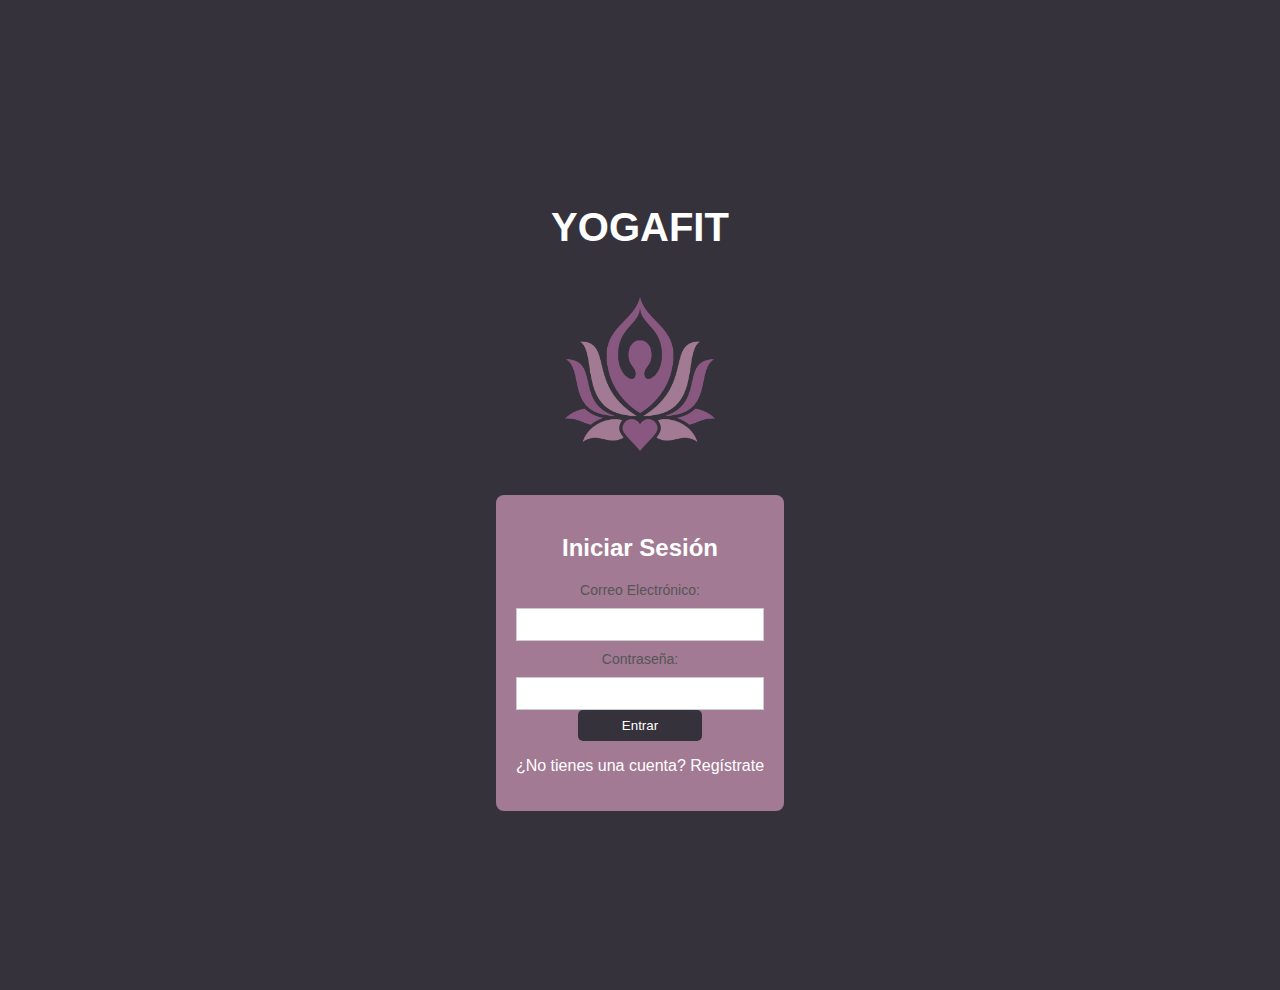
<file: index.html>
<!DOCTYPE html>
<html lang="es">

<head>
  <meta charset="UTF-8">
  <meta name="viewport" content="width=device-width, initial-scale=1.0">
  <link rel="stylesheet" href="style.css">
  <title>YOGAFIT - Inicio de Sesión</title>
</head>

<body>
  <div class="container">
    <h1 class="app-name">YOGAFIT</h1>
    <img src="Imagenes/pngwing.com.png" alt="Logo de YOGAFIT" class="logo">
    <div class="login-box">
      <h2>Iniciar Sesión</h2>
      <form id="login-form">
        <label for="email">Correo Electrónico:</label>
        <input type="email" id="email" name="email" required>

        <label for="password">Contraseña:</label>
        <input type="password" id="password" name="password" required>

      </form>
      
      <button type="submit"><a href="menu.html">Entrar</a></button>
      <p>¿No tienes una cuenta? <a href="registro.html">Regístrate</a></p>

    </div>
  </div>
</body>

</html>
</file>
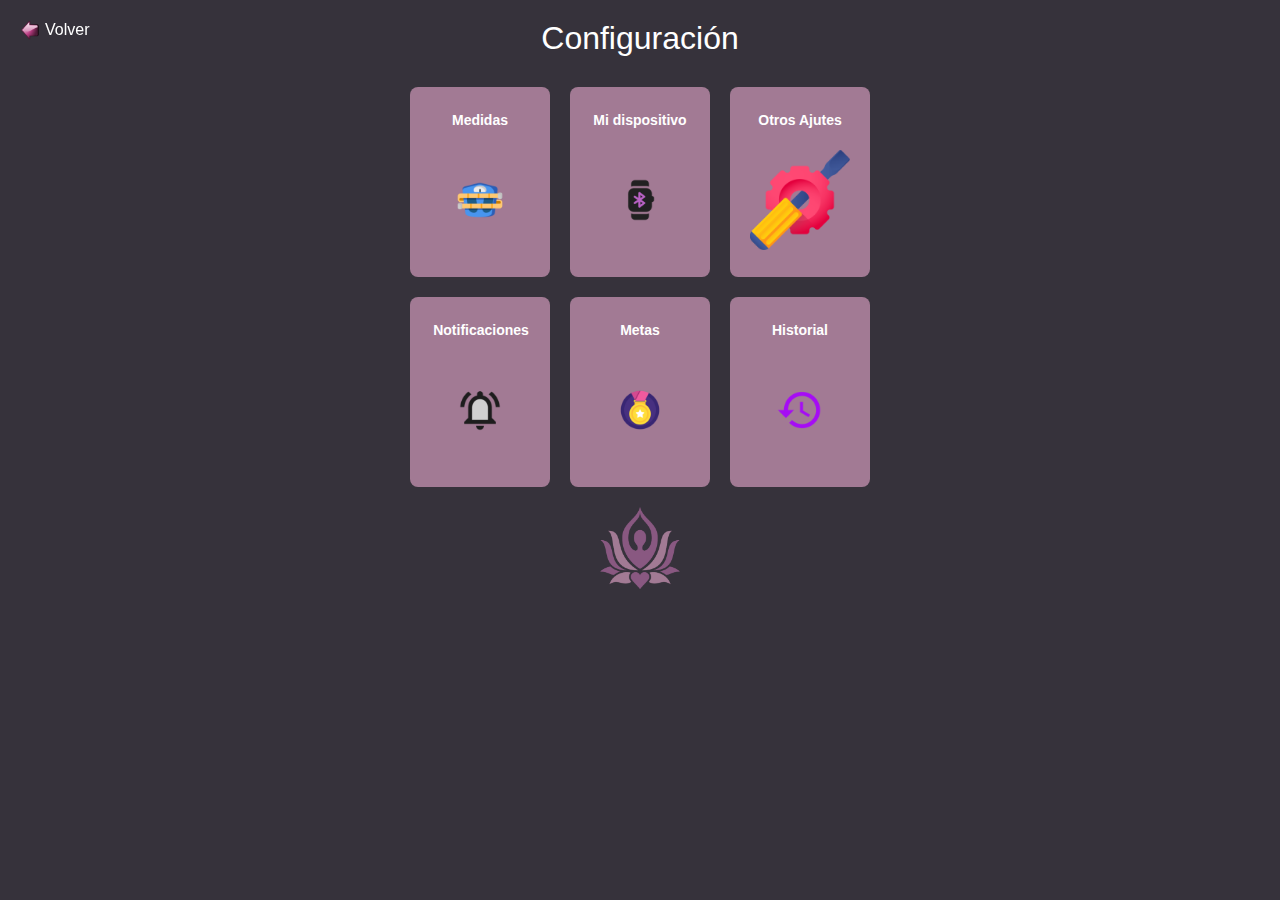
<file: configuracion.html>
<!DOCTYPE html>
<html>
<head>
    <meta charset="UTF-8">
    <meta name="viewport" content="width=device-width, initial-scale=1.0">
    <link rel="stylesheet" href="configuracion.css">
    <title>Configuración</title>
</head>

<body>
  <div class="container">
    <a href="menu.html" class="back-button">
      <img src="Imagenes/volver.png" alt="Volver">
      <span>Volver</span>
    </a>
    <div class="app-name-menu">Configuración</div>

    <div class="menu-buttons">
      <div class="menu-row">
        <div class="menu-button">
          <!-- Contenido del primer botón -->
          <h3>Medidas</h3>
          <img src="Imagenes/medidas.png" alt="Icono Medidas">
        </div>
        <div class="menu-button">
          <!-- Contenido del segundo botón -->
          <h3>Mi dispositivo</h3>
          <img src="Imagenes/dispositivo.png" alt="Icono dispositivo">
        </div>
        <div class="menu-button">
          <!-- Contenido del tercer botón -->
            <h3>Otros Ajutes</h3>
            <img src="Imagenes/configuraciones.png" alt="Icono Otros Ajutes">
        </div>
      </div>

      <div class="menu-row">
        <div class="menu-button">
          <!-- Contenido del cuarto botón -->
          <h3><h3>Notificaciones</h3>
          <img src="Imagenes/notificaciones.png" alt="Icono Notificaciones">
        </div>
        <div class="menu-button">
          <!-- Contenido del quinto botón -->
          <h3>Metas</h3>
          <img src="Imagenes/metas.png" alt="Icono Metas">
        </div>
        <div class="menu-button">
          <!-- Contenido del sexto botón -->
          <h3>Historial</h3>
          <a href="mostrar_datos.html">
          <img src="Imagenes/historial.png" alt="Icono Historial"></a>
        </div>
      </div>
    </div>
  </div>

  <img src="Imagenes/pngwing.com.png" alt="Logo de YOGAFIT" class="app-logo">
</body>
</html>
</file>
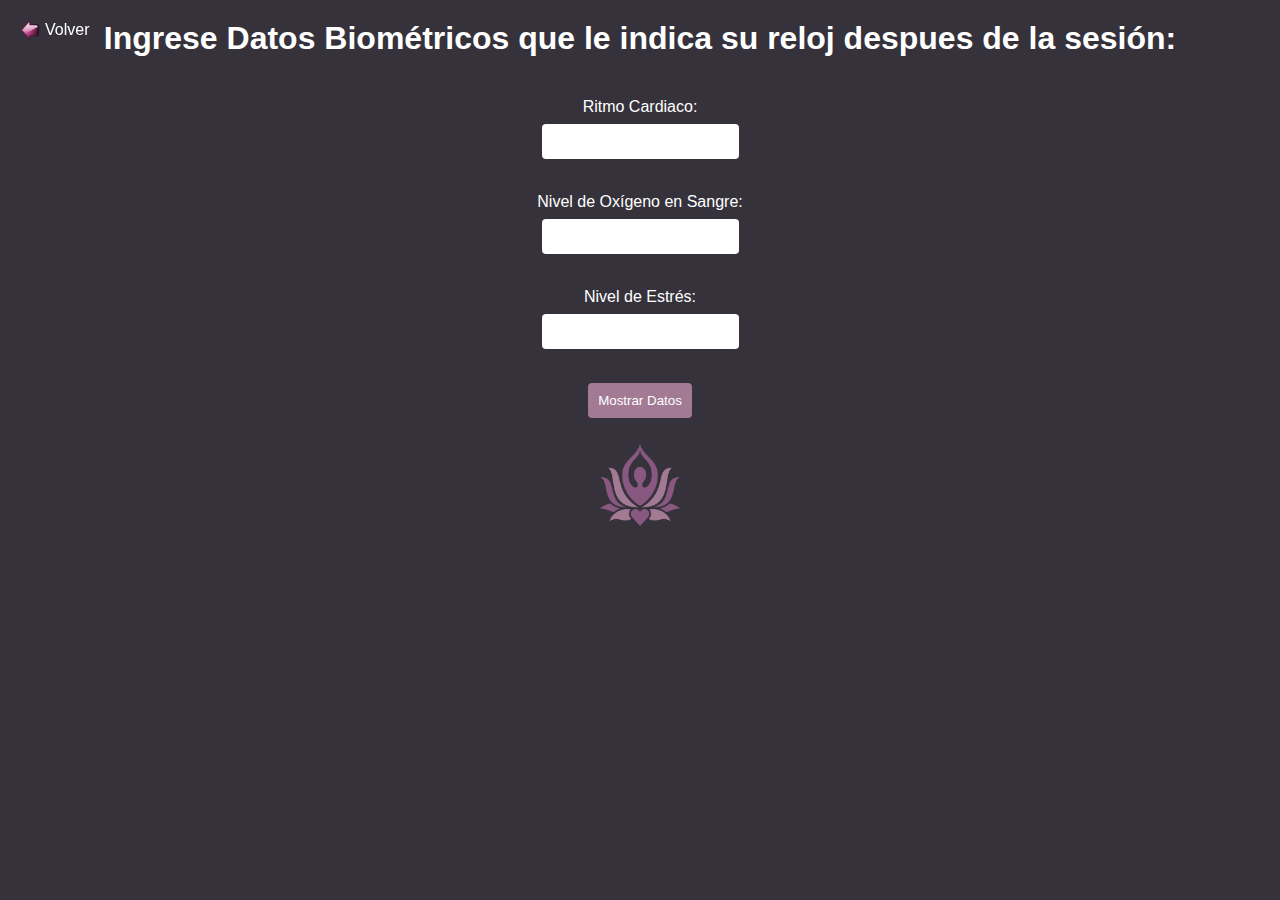
<file: formulario.html>
<!DOCTYPE html>
<html lang="es">
<head>
    <meta charset="UTF-8">
    <meta http-equiv="X-UA-Compatible" content="IE=edge">
    <meta name="viewport" content="width=device-width, initial-scale=1.0">
    <link rel="stylesheet" href="formulario.css">
    <title>Formulario de Datos Biométricos</title>
</head>
<body>
    <a href="menu.html" class="back-button">
        <img src="Imagenes/volver.png" alt="Volver">
        <span>Volver</span></a>

    <h1>Ingrese Datos Biométricos que le indica su reloj despues de la sesión:</h1>

    <form id="miFormulario">
        <label for="ritmo_cardiaco">Ritmo Cardiaco:</label>
        <input type="text" id="ritmo_cardiaco" name="ritmo_cardiaco" required><br>

        <label for="nivel_oxigeno">Nivel de Oxígeno en Sangre:</label>
        <input type="text" id="nivel_oxigeno" name="nivel_oxigeno" required><br>

        <label for="nivel_estres">Nivel de Estrés:</label>
        <input type="text" id="nivel_estres" name="nivel_estres" required><br>

        <input type="button" value="Mostrar Datos" onclick="mostrarDatos()">
    </form>

    <script>
        function mostrarDatos() {
            // Obtener los valores del formulario
            var ritmo_cardiaco = document.getElementById('ritmo_cardiaco').value;
            var nivel_oxigeno = document.getElementById('nivel_oxigeno').value;
            var nivel_estres = document.getElementById('nivel_estres').value;

            // Codificar datos en la URL y redirigir a la página de muestra
            window.location.href = 'mostrar_datos.html?ritmo_cardiaco=' + encodeURIComponent(ritmo_cardiaco) +
                '&nivel_oxigeno=' + encodeURIComponent(nivel_oxigeno) +
                '&nivel_estres=' + encodeURIComponent(nivel_estres);
        }
    </script>

    <img src="Imagenes/pngwing.com.png" alt="Logo de YOGAFIT" class="app-logo">
</body>
</html>
</file>
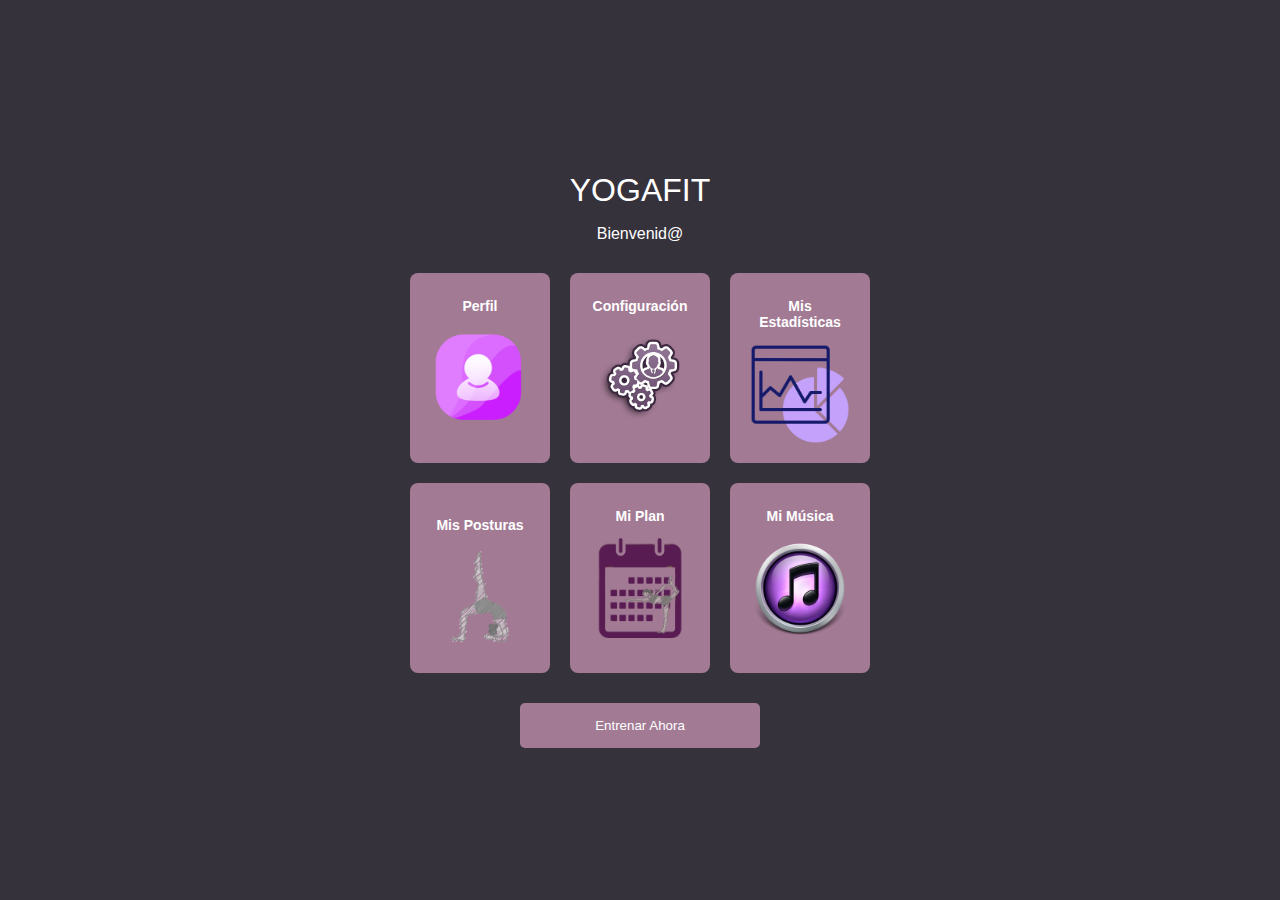
<file: menu.html>
<!DOCTYPE html>
<html>
<head>
    <meta charset="UTF-8">
    <meta name="viewport" content="width=device-width, initial-scale=1.0">
    <link rel="stylesheet" href="menu.css">
    <title>YOGAFIT - Menú</title>
</head>

<body>
  <div class="container">
    <div class="app-name-menu">YOGAFIT</div>
    <p>Bienvenid@</p>

    <div class="menu-buttons">
      <div class="menu-row">
        <div class="menu-button">
          <a href="perfil.html">
          <!-- Contenido del primer botón -->
          <h3>Perfil</h3>
          <img src="Imagenes/perfil.png" alt="Icono Perfil"></a>
        </div>
        <div class="menu-button">
          <a href="configuracion.html">
          <!-- Contenido del segundo botón -->
          <h3>Configuración</h3>
          <img src="Imagenes/configuracion.png" alt="Icono Configuración"></a>
        </div>
        <div class="menu-button">
          <a href="formulario.html">
          <!-- Contenido del tercer botón -->
            <h3>Mis Estadísticas</h3>
            <img src="Imagenes/estadisticas.png" alt="Icono Estadísticas"></a>
        </div>
      </div>

      <div class="menu-row">
        <div class="menu-button">
          <a href="posturas.html">
          <!-- Contenido del cuarto botón -->
          <h3><h3>Mis Posturas</h3>
          <img src="Imagenes/mis posturas.png" alt="Icono Posturas"></a>
        </div>
        <div class="menu-button">
          <a href="plan.html">
          <!-- Contenido del quinto botón -->
          <h3>Mi Plan</h3>
          <img src="Imagenes/mi plan.png" alt="Icono Plan"></a>
        </div>
        <div class="menu-button">
          <a href="musica.html">
          <!-- Contenido del sexto botón -->
          <h3>Mi Música</h3>
          <img src="Imagenes/musica.png" alt="Icono Música"></a>
        </div>
      </div>
    </div>
    <a href="practica.html">
    <button class="entrenar-button">Entrenar Ahora</button></a>
  </div>
</body>
</html>
</file>
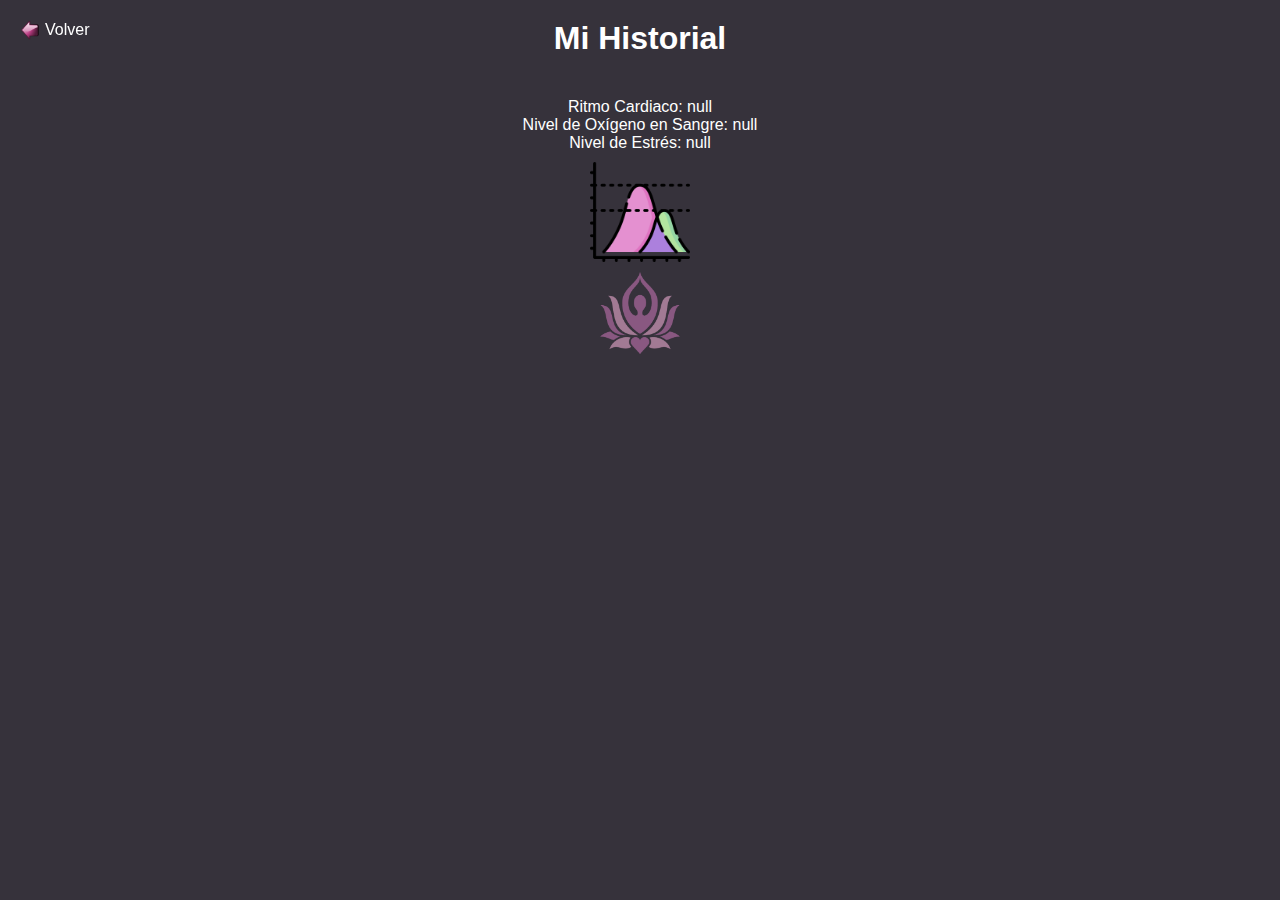
<file: mostrar_datos.html>
<!DOCTYPE html>
<html lang="es">
<head>
    <meta charset="UTF-8">
    <meta http-equiv="X-UA-Compatible" content="IE=edge">
    <meta name="viewport" content="width=device-width, initial-scale=1.0">
    <link rel="stylesheet" href="mostrar_datos.css">
    <title>Datos Mostrados</title>
</head>
<body>
    <h1>Mi Historial</h1>

    <div id="datosMostrados"></div>

    <a href="menu.html" class="back-button">
        <img src="Imagenes/volver.png" alt="Volver">
        <span>Volver</span></a>

    <script>
        // Función para obtener los parámetros de la URL
        function obtenerParametro(nombreParametro) {
            const urlParams = new URLSearchParams(window.location.search);
            return urlParams.get(nombreParametro);
        }

        // Obtener datos de la URL
        var ritmo_cardiaco = obtenerParametro('ritmo_cardiaco');
        var nivel_oxigeno = obtenerParametro('nivel_oxigeno');
        var nivel_estres = obtenerParametro('nivel_estres');

        // Mostrar los datos en el elemento con id 'datosMostrados'
        document.getElementById('datosMostrados').innerHTML =
            "Ritmo Cardiaco: " + ritmo_cardiaco + "<br>Nivel de Oxígeno en Sangre: " + nivel_oxigeno + "<br>Nivel de Estrés: " + nivel_estres;
    </script>
    <img src = "Imagenes/curva.png" alt="estadisticas" class="app-estadistica">
    <img src="Imagenes/pngwing.com.png" alt="Logo de YOGAFIT" class="app-logo">
</body>
</html>
</file>
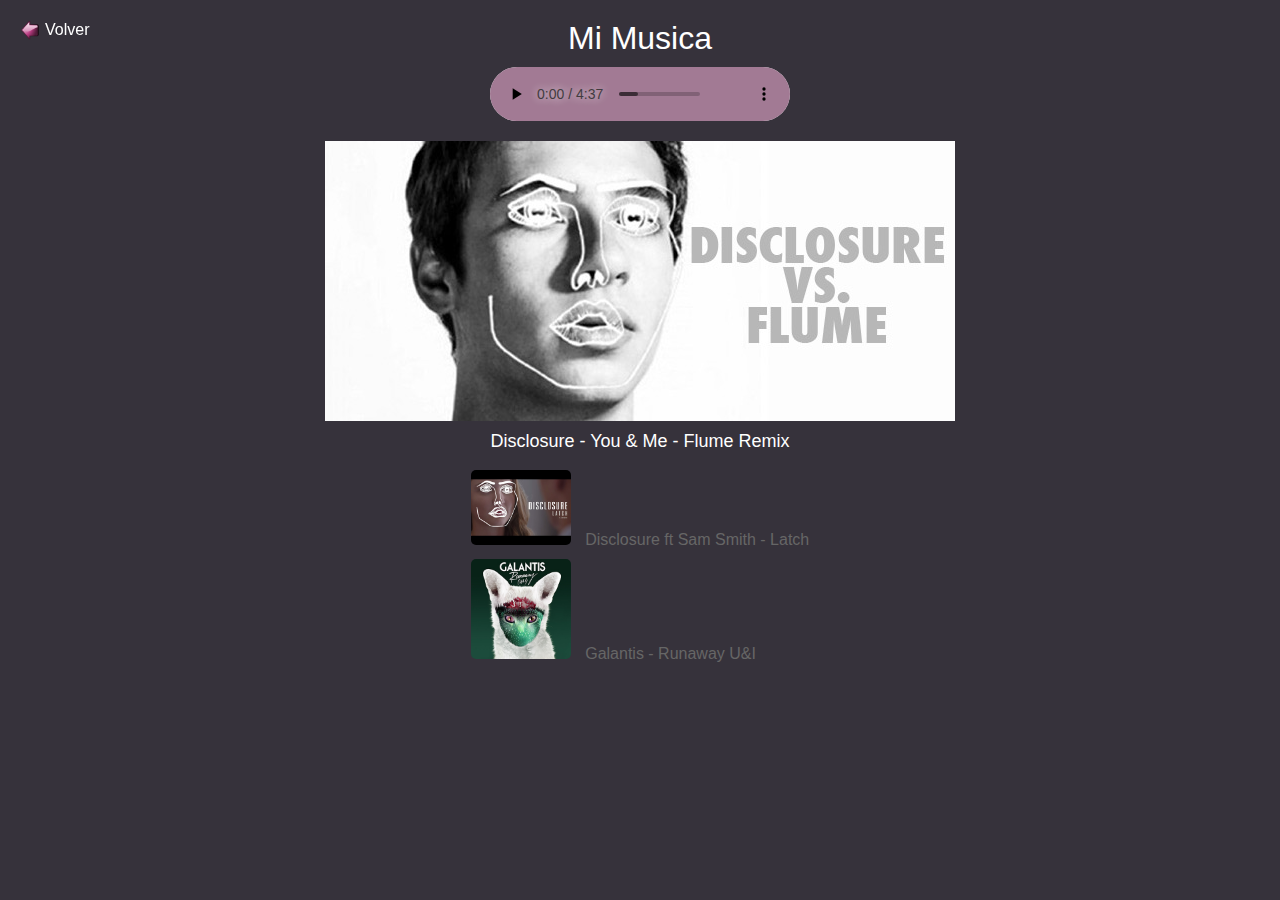
<file: musica.html>
<!DOCTYPE html>
<html lang="es">
<head>
  <meta charset="UTF-8">
  <link rel="stylesheet" href="musica.css">
  <title>Mi musica</title>
</head>
<body>
  <a href="menu.html" class="back-button">
    <img src="Imagenes/volver.png" alt="Volver">
    <span>Volver</span>
  </a>
  <div class="app-name-menu">Mi Musica</div>
  <audio controls id="audio-player">
    <source src="Musica/Disclosure - You & Me (Flume Remix) [Official Video] (64 kbps).mp3" type="audio/mpeg">
    Tu navegador no soporta el elemento de audio.
  </audio>
  <img src="Imagenes/disclosure-flume-remix-2.jpg" alt="Imagen de la canción Disclosure - You & Me - Flume Remix">
  <p id="song-title">Disclosure - You & Me - Flume Remix</p>
  
  <ol id="playlist">
    <li>
      <a href="Musica/Disclosure Ft. Sam Smith _ Latch _ Subtitulada Español + Lyrics (128 kbps).mp3">
        <img src="Imagenes/latch.jpg" alt="Imagen de Disclosure ft Sam Smith - Latch">
        Disclosure ft Sam Smith - Latch
      </a>
    </li>
    <li>
      <a href="Musica/Galantis - Runaway (U & I) (Subtitulada Español) (128 kbps).mp3">
        <img src="Imagenes/Galantis_-_Runaway_(U_&_I)_cover.jpg" alt="Imagen de Galantis - Runaway U&I">
        Galantis - Runaway U&I
      </a>
    </li>
    <!-- Agrega más elementos de lista para cada canción -->
  </ol>

  <script src="script.js"></script>
</body>
</html>
</file>
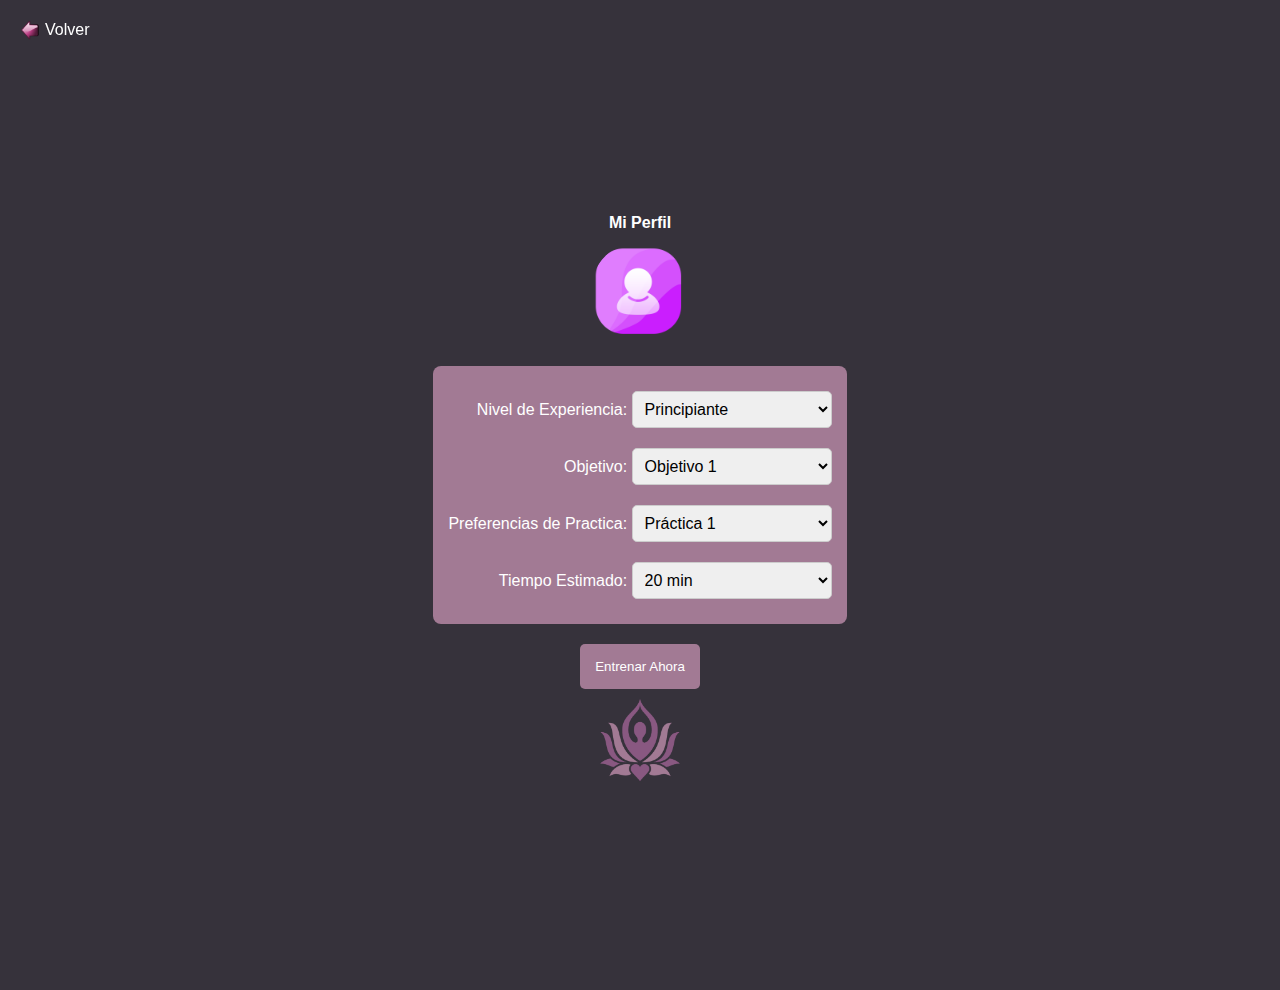
<file: perfil.html>
<!DOCTYPE html>
<!DOCTYPE html>
<html lang="es">

<head>
  <meta charset="UTF-8">
  <meta name="viewport" content="width=device-width, initial-scale=1.0">
  <link rel="stylesheet" href="perfil.css">
  <title>Mi Perfil - YOGAFIT</title>
</head>

<body>
  <div class="container">
    <div class="navigation">
      <a href="menu.html" class="back-button">
        <img src="Imagenes/volver.png" alt="Volver">
        <span>Volver</span>
      </a>
      <h1 class="page-title">Mi Perfil</h1>
    </div>
    <img src="Imagenes/perfil.png" alt="Imagen de perfil" class="profile-image">
    <p class="user-name"></p>

    <div class="dropdown-container">
      <div class="dropdown">
        <label for="nivel-experiencia">Nivel de Experiencia:</label>
        <select id="nivel-experiencia" name="nivel-experiencia">
          <option value="principiante">Principiante</option>
          <option value="moderado">Moderado</option>
          <option value="avanzado">Avanzado</option>
        </select>
      </div>

      <div class="dropdown">
        <label for="objetivo">Objetivo:</label>
        <select id="objetivo" name="objetivo">
          <option value="objetivo-1">Objetivo 1</option>
          <option value="objetivo-2">Objetivo 2</option>
          <option value="objetivo-3">Objetivo 3</option>
        </select>
      </div>

      <div class="dropdown">
        <label for="preferencias-practica">Preferencias de Practica:</label>
        <select id="preferencias-practica" name="preferencias-practica">
          <option value="practica-1">Práctica 1</option>
          <option value="practica-2">Práctica 2</option>
          <option value="practica-3">Práctica 3</option>
        </select>
      </div>

      <div class="dropdown">
        <label for="tiempo-estimado">Tiempo Estimado:</label>
        <select id="tiempo-estimado" name="tiempo-estimado">
          <option value="20-min">20 min</option>
          <option value="40-min">40 min</option>
          <option value="60-min">60 min</option>
        </select>
      </div>
    </div>

  <button class="entrenar-button" onclick="window.location.href='practica.html'">Entrenar Ahora</button>

  </div>
  
  <img src="Imagenes/pngwing.com.png" alt="Logo de YOGAFIT" class="app-logo">

</body>

</html>
</file>
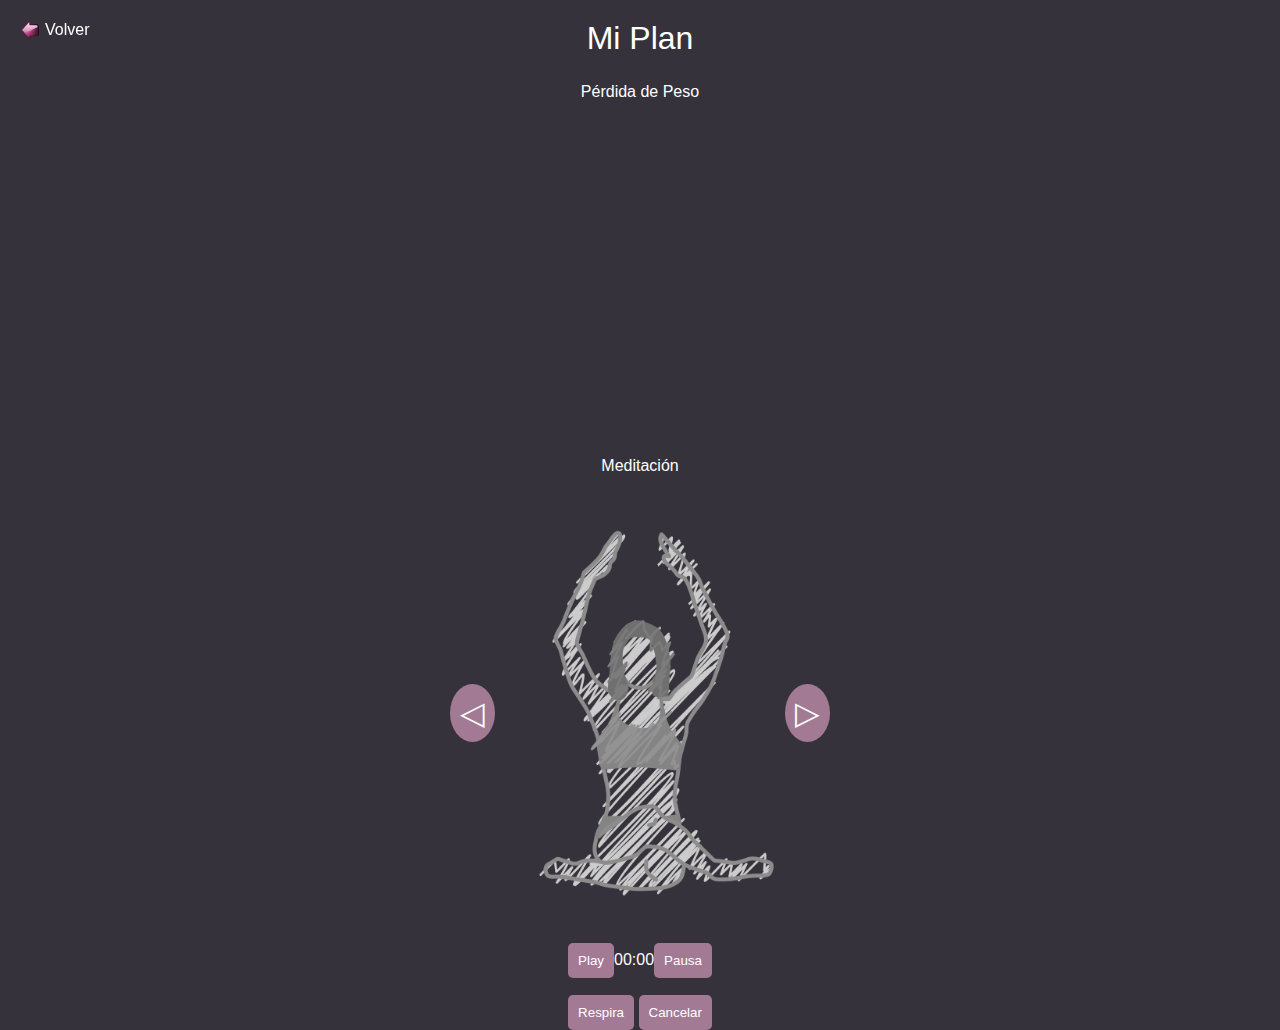
<file: plan.html>
<!DOCTYPE html>
<html lang="es">
<head>
  <meta charset="UTF-8">
  <title>Mi plan</title>
  <link rel="stylesheet" href="plan.css">
</head>
<body>
  <a href="menu.html" class="back-button">
    <img src="Imagenes/volver.png" alt="Volver">
    <span>Volver</span>
  </a>
  <div class="app-name-menu">Mi Plan</div>
  <p>Pérdida de Peso</p>

  <!-- Calendario de noviembre 2023 -->
  <div class="calendar-container">
    <iframe src="https://calendar.google.com/calendar/embed?src=afc7dc0ef89bc9078f29ed6064b70b695e86c555f90562527d5240b280bdd70a%40group.calendar.google.com&ctz=America%2FArgentina%2FBuenos_Aires" style="border: 0" width="400" height="300" frameborder="0" scrolling="no"></iframe>
  </div>

  <!-- Carrusel de fotos -->
  <p>Meditación</p>
  <div class="carousel-container">
    <!-- Imágenes del carrousel -->
    <div class="carousel-item active">
      <img src="Imagenes/personas (1).png" alt="Yoga 1">
    </div>
    <div class="carousel-item">
      <img src="Imagenes/personas (2).png" alt="Yoga 2">
    </div>
    <div class="carousel-item">
      <img src="Imagenes/personas (3).png" alt="Yoga 1">
    </div>
    <div class="carousel-item">
      <img src="Imagenes/personas (4).png" alt="Yoga 2">
    </div>
  
    <!-- Botones para desplazarse en el carrousel -->
    <button class="prev-button">&#9665;</button>
    <button class="next-button">&#9655;</button>
  </div>


<div class="timer">
    <div class="timer-controls">
      <button id="start">Play</button>
      <p id="time">00:00</p>
      <button id="pause">Pausa</button>
    </div>
    <div class="timer-buttons">
      <button id="breathe">Respira</button>
      <button id="cancel">Cancelar</button>
    </div>
</div>


  <script src="script.js"></script>
</body>
</html>
</file>
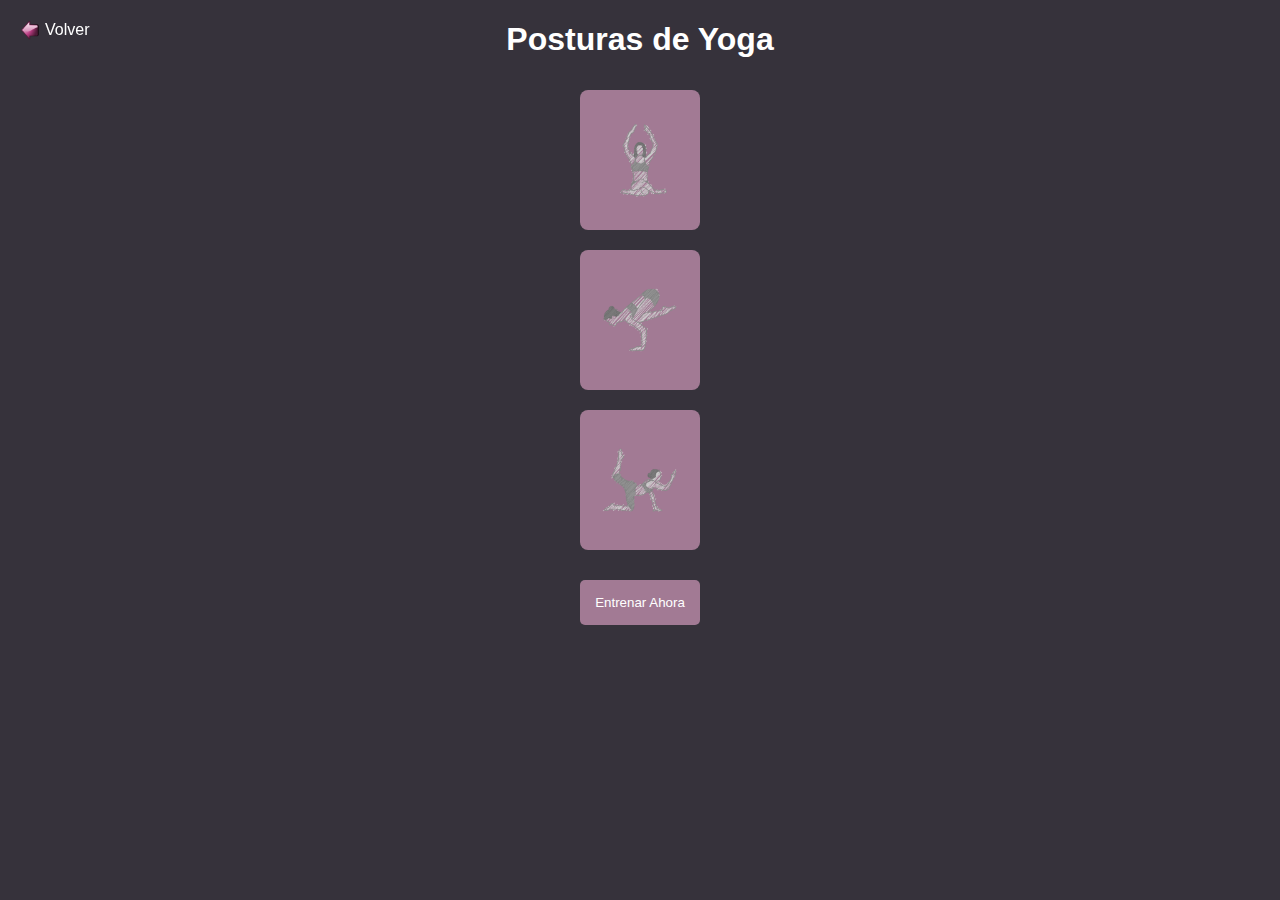
<file: posturas.html>
<!DOCTYPE html>
<html lang="es">
<head>
    <meta charset="UTF-8">
    <meta http-equiv="X-UA-Compatible" content="IE=edge">
    <meta name="viewport" content="width=device-width, initial-scale=1.0">
    <link rel="stylesheet" href="posturas.css">
    <title>Posturas de Yoga</title>
</head>
<body>

  <a href="menu.html" class="back-button">
    <img src="Imagenes/volver.png" alt="Volver">
    <span>Volver</span>
  </a>
  <h1>Posturas de Yoga</h1>

  <div class="postura-container">
    <div class="postura-item">
      <img src="Imagenes/personas (1).png" alt="Postura 1">
      <div class="postura-info">
        <h2>Postura de la Flor Loto</h2>
        <p>Se considera como el arquetipo de la asana para la meditación. La posición del loto es una asana sentada con las piernas cruzadas, en la que ambas plantas del pie reposan sobre las ingles.</p> 
        <p>La flor de loto, o padma en sánscrito, es un poderoso símbolo que trasciende en el tiempo y la religión. Se encuentra en la mitología egipcia y también es un símbolo comúnmente utilizado en la iconografía hindú, asociado a muchas deidades potentes. La tradición dice que allí por donde Buda caminó, las flores de loto florecieron.</p>
      </div>
    </div>
  </div>

  <div class="postura-container">
    <div class="postura-item">
      <img src="Imagenes/personas (2).png" alt="Postura 2">
      <div class="postura-info">
        <h2>Bakasana o La Postura del Cuervo</h2>
        <p>Bakasana, o la postura del cuervo, es una asana avanzada de equilibrio sobre las manos.</p>
        <p>Si no la has practicado nunca, puede parecer que necesitas mucha fuerza muscular en los brazos, pero en realidad el esfuerzo está más localizado en las Bandhas (Uddiyana bandha y Mulha bandha). Es decir, que la fuerza se concentra en el abdomen y la zona pélvica. Los Bandhas, son cierres energéticos que tenemos en nuestro cuerpo.</p>
      </div>
    </div>
  </div>

  <div class="postura-container">
    <div class="postura-item">
      <img src="Imagenes/personas (3).png" alt="Postura 3">
      <div class="postura-info">
        <h2>Parsvakonasana, La Postura del Ángulo lateral</h2>
        <p>Parsvakonasana es la postura de yoga del ángulo lateral: en sánscrito parsva significa “lado”, kona significa “ángulo” y asana significa “postura”. </p>
        <p>En esta asana, los muslos y las glúteos trabajan intensamente, así que es interesante para tonificar esta parte del cuerpo. También ayuda a mejorar la digestión.</p>
      </div>
    </div>
  </div>
    
  <button class="entrenar-button" onclick="window.location.href='practica.html'">Entrenar Ahora</button>

</body>
</html>
</file>
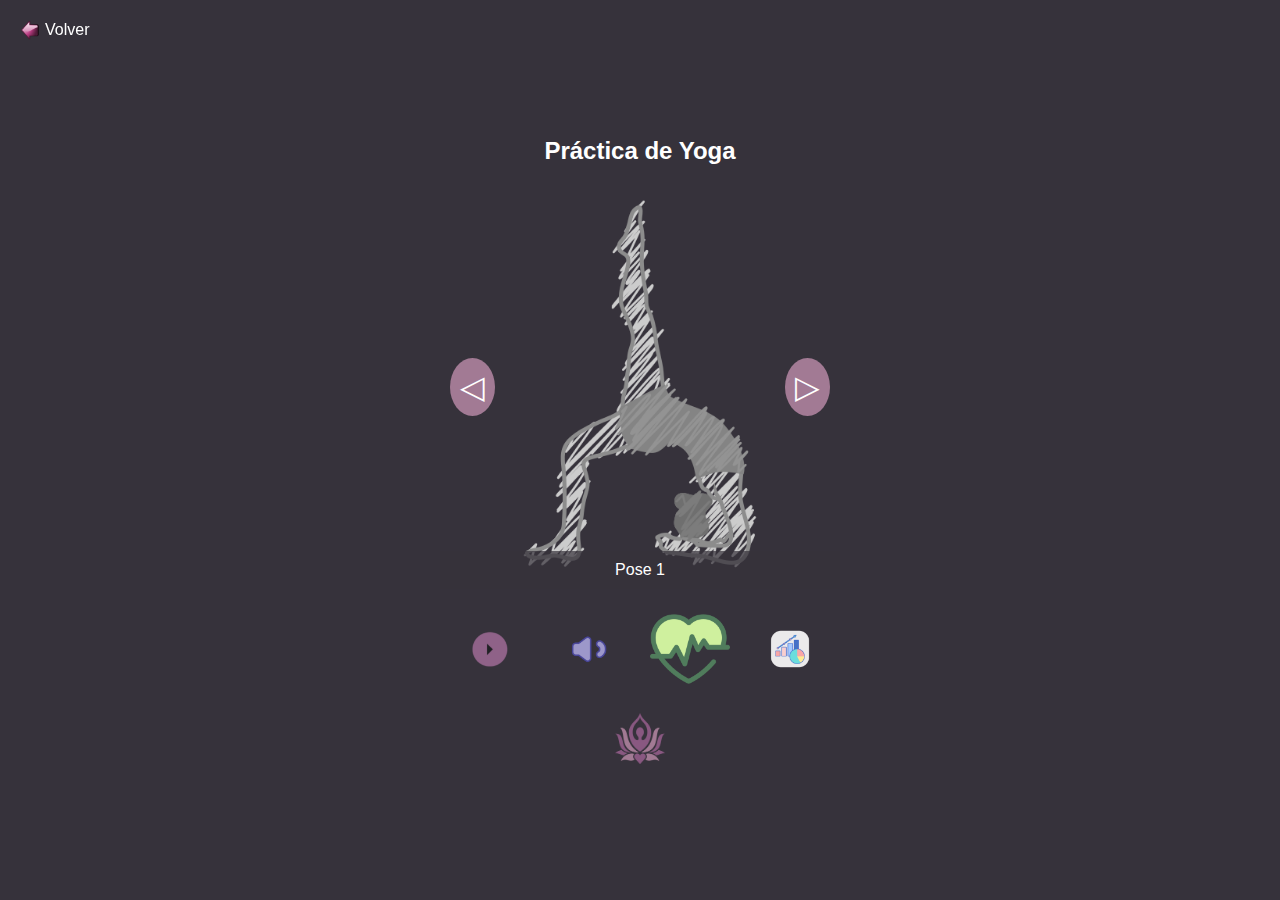
<file: practica.html>
<!DOCTYPE html>
<html lang="es">

<head>
  <meta charset="UTF-8">
  <meta name="viewport" content="width=device-width, initial-scale=1.0">
  <link rel="stylesheet" href="practica.css">
  <title>Práctica de Yoga - YOGAFIT</title>
</head>

<body>
  <div class="container">
    <div class="navigation">
        <a href="menu.html" class="back-button">
          <img src="Imagenes/volver.png" alt="Volver">
          <span>Volver</span>
        </a>
    <h1 class="page-title">Práctica de Yoga</h1>

    <div class="carousel-container">
      <!-- Imágenes del carrousel -->
      <div class="carousel-item active">
        <img src="Imagenes/Yoga_01_icon-icons.com_74612.png" alt="Yoga 1">
        <p>Pose 1</p>
      </div>
      <div class="carousel-item">
        <img src="Imagenes/Yoga_02_icon-icons.com_74616.png" alt="Yoga 2">
        <p>Pose 2</p>
      </div>
      <div class="carousel-item">
        <img src="Imagenes/Yoga_03_icon-icons.com_74619 (1).png" alt="Yoga 1">
        <p>Pose 3</p>
      </div>
      <div class="carousel-item">
        <img src="Imagenes/Yoga_04_icon-icons.com_74617.png" alt="Yoga 2">
        <p>Pose 4</p>
      </div>
      <div class="carousel-item">
        <img src="Imagenes/Yoga_05_icon-icons.com_74618 (1).png" alt="Yoga 1">
        <p>Pose 5</p>
      </div>
      <div class="carousel-item">
        <img src="Imagenes/Yoga_06_icon-icons.com_74610.png" alt="Yoga 2">
        <p>Pose 6</p>
      </div>
      <div class="carousel-item">
        <img src="Imagenes/Yoga_07_icon-icons.com_74614.png" alt="Yoga 1">
        <p>Pose 7</p>
      </div>
      <div class="carousel-item">
        <img src="Imagenes/Yoga_08_icon-icons.com_74615.png" alt="Yoga 2">
        <p>Pose 8</p>
      </div>
      <div class="carousel-item">
        <img src="Imagenes/Yoga_09_icon-icons.com_74613 (1).png" alt="Yoga 1">
        <p>Pose 9</p>
      </div>
      <div class="carousel-item">
        <img src="Imagenes/Yoga_10_icon-icons.com_74611.png" alt="Yoga 2">
        <p>Pose 10</p>
      </div>
    
      <!-- Botones para desplazarse en el carrousel -->
      <button class="prev-button">&#9665;</button>
      <button class="next-button">&#9655;</button>
    </div>

      <!-- Nuevos botones de imagen -->
      <div class="action-buttons">
        <a href="plan.html"><img src="Imagenes/tocar.png" alt="Comenzar"></a>
        <a href="musica.html"><img src="Imagenes/volumen.png" alt="Música"></a>
        <a href="biofeedback.html"><img src="Imagenes/biof.png" alt="Bio Feedback"></a>
        <a href="estadisticas.html"><img src="Imagenes/estadistica.png" alt="Resumen"></a>
      </div>

    <img src="Imagenes/pngwing.com.png" alt="Logo de YOGAFIT" class="app-logo">
  </div>
  <script src="app_practica.js"></script>
</body>

</html>
</file>
<file: style.css>
body {
    background-color: #36323b;
    color: #ffffff;
    font-family: 'Century Gothic', Arial;
    display: flex;
    align-items: center;
    justify-content: center;
    height: 100vh;
    margin: 0;
  }
  
  .container1 {
    text-align: center;
  }
  
  .app-name {
    font-family: 'Century Gothic', Arial;
    font-size: 2.5em;
  }
  
  .logo {
    width: 150px;
    height: auto;
    margin: 20px 0;
  }
  
  .login-box {
    background-color: #a27a94;
    padding: 20px;
    border-radius: 8px;
    margin-top: 20px;
  }
  
  form {
    display: flex;
    flex-direction: column;
    gap: 10px;
  }
  
  form label {
    font-size: 14px;
    color: #555;
  }
  
  form input {
    padding: 8px;
    border: 1px solid #ccc;
  }
  
  button {
    background-color: #36323b;
    color: #ffffff;
    font-family: 'Century Gothic', sans-serif;
    padding: 8px;
    border: none;
    border-radius: 5px;
    cursor: pointer;
    width: 50%;
    margin: auto;
  }
  
  button:hover {
    background-color: #271835;
    font-family: 'Century Gothic', sans-serif;
  }
  
  a {
    color: #ffffff;
    text-decoration: none;
  }
  
  button a {
    color: inherit;
    text-decoration: none;
  }
  
  body {
    background-color: #36323b;
    color: #ffffff;
    font-family: 'Century Gothic', Arial;
    display: flex;
    flex-direction: column;
    align-items: center;
    height: 100vh;
    margin: 0;
  }
  
  .container {
    text-align: center;
  }
  
  .app-name-menu {
    font-family: 'Century Gothic', Arial;
    font-size: 2em;
    color: #ffffff;
    margin-top: 20px;
    margin-bottom: 10px;
  }
  
  .menu-buttons {
    display: flex;
    flex-direction: column;
    align-items: center;
    margin-top: 20px;
    width: 100%;
  }
  
  .menu-row {
    display: flex;
    justify-content: space-around;
    width: 100%;
  }
  
  .menu-button {
    background-color: #a27a94;
    padding: 20px;
    border-radius: 8px;
    margin: 10px;
    text-align: center;
    cursor: pointer;
    width: 100px;
    height: 150px;
    display: flex;
    flex-wrap: wrap;
    justify-content: space-around;
  }
  
  .menu-button img {
    max-height: 100px;
    width: auto;
    display: block;
    margin: 0 auto;
  }
  
  .menu-button h3 {
    font-size: 14px;
    margin-top: 5px;
    color: #ffffff;
  }
  
  .entrenar-button {
    background-color: #a27a94;
    color: #ffffff;
    font-family: 'Century Gothic', sans-serif;
    padding: 15px;
    border: none;
    border-radius: 5px;
    cursor: pointer;
    margin-top: 20px;
  }
  
  .entrenar-button:hover {
    background-color: #a27a94;
  }
  
  /* Estilos para pantallas más pequeñas */
  @media (max-width: 768px) {
    .menu-buttons {
      padding: 0 20px; /* Agregar espaciado a los lados */
    }
  
    .menu-row {
      flex-direction: column; /* Cambiar a una disposición de columna */
      align-items: center; /* Centrar los elementos */
    }
  
    .menu-button {
      width: 80%; /* Ajustar el ancho de los botones */
      max-width: 200px; /* Ancho máximo de los botones */
      margin: 10px 0; /* Espaciado entre botones */
    }
  }
  
  .perfil-link {
    text-decoration: none;
    color: #ffffff;
  }
  
  body {
    background-color: #36323b;
    color: #ffffff;
    font-family: 'Century Gothic', Arial;
    display: flex;
    flex-direction: column;
    align-items: center;
    justify-content: center;
    height: 110vh;
    margin: 0;
  }
  
  .container {
    text-align: center;
  }
  
  .back-container {
    display: flex;
    align-items: center;
    align-self: flex-start;
    margin-top: 60px;
    /* Ajusta el valor según sea necesario */
  }
  
  .back-button {
    background-color: #36323b;
    color: #ffffff;
    border: none;
    cursor: pointer;
  }
  
  .back-button img {
    width: 50px;
    /* ajusta el tamaño según sea necesario */
    height: auto;
  }
  
  .back-label {
    font-size: 1em;
    margin-left: 10px;
    font-family: 'Century Gothic', Arial;
  }
  
  .page-title {
    font-size: 1em;
    margin: 5px 0 auto;
  }
  
  .profile-image {
    width: 100px;
    height: 100px;
    border-radius: 50%;
    margin: 10px 0 auto;
  }
  
  .user-name {
    font-size: 1em;
    margin-top: 5px;
  }
  
  .dropdown-container {
    background-color: #a27a94;
    border-radius: 8px;
    padding: 15px;
    margin-top: 20px;
    display: flex;
    flex-direction: column;
    align-items: flex-end;
  }
  
  .dropdown {
    margin: 10px 0;
    align-self: flex-end;
  }
  
  .dropdown label {
    font-size: 1em;
  }
  
  .dropdown select {
    padding: 8px;
    border: 1px solid #ccc;
    border-radius: 5px;
    width: 200px;
    font-size: 1em;
  }
  
  .app-logo {
    width: 80px;
    height: auto;
    margin-top: 10px;
  }
  
  /* Estilos para pantallas más pequeñas */
  @media (max-width: 768px) {
    .menu-buttons {
      padding: 0 20px; /* Agregar espaciado a los lados */
    }
  
    .menu-row {
      flex-direction: column; /* Cambiar a una disposición de columna */
      align-items: center; /* Centrar los elementos */
    }
  
    .menu-button {
      width: 80%; /* Ajustar el ancho de los botones */
      max-width: 200px; /* Ancho máximo de los botones */
      margin: 10px 0; /* Espaciado entre botones */
    }
  }
</file>
<file: configuracion.css>
body {
  background-color: #36323b;
  color: #ffffff;
  font-family: 'Century Gothic', Arial;
  display: flex;
  flex-direction: column;
  align-items: center;
  height: 100vh;
  margin: 0;
}

.container {
  text-align: center;
}

.app-name-menu {
  font-family: 'Century Gothic', Arial;
  font-size: 2em;
  color: #ffffff;
  margin-top: 20px;
  margin-bottom: 10px;
}

.menu-buttons {
  display: flex;
  flex-direction: column;
  align-items: center;
  margin-top: 20px;
  width: 100%;
}

.menu-row {
  display: flex;
  justify-content: space-around;
  width: 100%;
}

.menu-button {
  background-color: #a27a94;
  padding: 20px;
  border-radius: 8px;
  margin: 10px;
  text-align: center;
  cursor: pointer;
  width: 100px;
  height: 150px;
  display: flex;
  flex-wrap: wrap;
  justify-content: space-around;
}

.menu-button img {
  max-height: 100px;
  width: auto;
  display: block;
  margin: 0 auto;
}

.menu-button h3 {
  font-size: 14px;
  margin-top: 5px;
  color: #ffffff;
}


/* Estilos para pantallas más pequeñas */
@media screen and (max-width: 500px) {
  .menu-buttons {
    padding: 0 20px; /* Agregar espaciado a los lados */
  }

  .menu-row {
    flex-direction: column; /* Cambiar a una disposición de columna */
    align-items: center; /* Centrar los elementos */
  }

  .menu-button {
    width: 80%; /* Ajustar el ancho de los botones */
    max-width: 200px; /* Ancho máximo de los botones */
    margin: 10px 0; /* Espaciado entre botones */
  }
}

.app-logo {
  width: 80px;
  height: auto;
  margin-top: 10px;
}

.back-button {
  position: fixed;
  top: 20px;
  left: 20px;
  display: flex;
  align-items: center;
  text-decoration: none;
  color: #ffffff;
}

.back-button img {
  width: 20px; /* Ajusta el tamaño de la imagen según sea necesario */
  margin-right: 5px; /* Espacio entre la imagen y el texto */
}

/* Estilos adicionales para el botón si lo necesitas */
.back-button:hover {
  opacity: 0.7; /* Cambia la opacidad al pasar el cursor sobre el botón */
}
</file>
<file: formulario.css>
body {
    background-color: #36323b;
    color: #ffffff;
    font-family: 'Century Gothic', Arial;
    display: flex;
    flex-direction: column;
    align-items: center;
    height: 100vh;
    margin: 0;
}
  
h1 {
    margin-top: 20px;
    font-size: 2em;
}
  
form {
    display: flex;
    flex-direction: column;
    align-items: center;
    margin-top: 20px;
}
  
label {
    margin-bottom: 8px;
}
  
input {
    padding: 10px;
    margin-bottom: 16px;
    border: none;
    border-radius: 4px;
}
  
input[type="button"] {
    background-color: #a27a94;
    color: #ffffff;
    cursor: pointer;
}
  
input[type="button"]:hover {
    background-color: #865c73;
}
  
#datosMostrados {
    margin-top: 20px;
    text-align: center;
}

.app-logo {
    width: 80px;
    height: auto;
    margin-top: 10px;
}
  
.back-button {
    position: fixed;
    top: 20px;
    left: 20px;
    display: flex;
    align-items: center;
    text-decoration: none;
    color: #ffffff;
}
  
.back-button img {
    width: 20px; /* Ajusta el tamaño de la imagen según sea necesario */
    margin-right: 5px; /* Espacio entre la imagen y el texto */
}
  
  /* Estilos adicionales para el botón si lo necesitas */
.back-button:hover {
    opacity: 0.7; /* Cambia la opacidad al pasar el cursor sobre el botón */
}
  
/* Estilos para pantallas más pequeñas */
@media screen and (max-width: 500px) {
    .menu-buttons {
      padding: 0 20px; /* Agregar espaciado a los lados */
    }
  
    .menu-row {
      flex-direction: column; /* Cambiar a una disposición de columna */
      align-items: center; /* Centrar los elementos */
    }
  
    .menu-button {
      width: 80%; /* Ajustar el ancho de los botones */
      max-width: 200px; /* Ancho máximo de los botones */
      margin: 10px 0; /* Espaciado entre botones */
    }
  }
</file>
<file: menu.css>
body {
  background-color: #36323b;
  color: #ffffff;
  font-family: 'Century Gothic', Arial;
  display: flex;
  align-items: center;
  justify-content: center;
  height: 100vh;
  margin: 0;

}

.container {
  text-align: center;
  max-width: 100%; /* Ancho máximo para adaptarse a diferentes tamaños de pantalla */
  padding: 20px;
  margin: 0 auto;
  box-sizing: border-box;
}

.app-name {
  font-family: 'Century Gothic', Arial;
  font-size: 2.5em;
}

.logo {
  width: 150px;
  height: auto;
  margin: 20px 0;
}

.login-box {
  background-color: #a27a94;
  padding: 20px;
  border-radius: 8px;
  margin-top: 20px;
}

form {
  display: flex;
  flex-direction: column;
  gap: 10px;
}

form label {
  font-size: 14px;
  color: #555;
}

form input {
  padding: 8px;
  border: 1px solid #ccc;
}

button {
  background-color: #36323b;
  color: #ffffff;
  font-family: 'Century Gothic', sans-serif;
  padding: 8px;
  border: none;
  border-radius: 5px;
  cursor: pointer;
  width: 50%;
  margin: auto;
}

button:hover {
  background-color: #271835;
  font-family: 'Century Gothic', sans-serif;
}

a {
  color: #ffffff;
  text-decoration: none;
}

button a {
  color: inherit;
  text-decoration: none;
}

.app-name-menu {
  font-family: 'Century Gothic', Arial;
  font-size: 2em;
  color: #ffffff;
  margin-top: 20px;
  margin-bottom: 10px;
}

.menu-buttons {
  display: flex;
  flex-direction: column;
  align-items: center;
  margin-top: 20px;
  width: 100%;
}

.menu-row {
  display: flex;
  justify-content: space-around;
  width: 100%;
}

.menu-button {
  background-color: #a27a94;
  padding: 20px;
  border-radius: 8px;
  margin: 10px;
  text-align: center;
  cursor: pointer;
  width: 100px;
  height: 150px;
  display: flex;
  flex-wrap: wrap;
  justify-content: space-around;
}

.menu-button img {
  max-height: 100px;
  width: auto;
  display: block;
  margin: 0 auto;
}

.menu-button h3 {
  font-size: 14px;
  margin-top: 5px;
  color: #ffffff;
}

.entrenar-button {
  background-color: #a27a94;
  color: #ffffff;
  font-family: 'Century Gothic', sans-serif;
  padding: 15px;
  border: none;
  border-radius: 5px;
  cursor: pointer;
  margin-top: 20px;
}

.entrenar-button:hover {
  background-color: #a27a94;
}

/* Estilos para pantallas más pequeñas */
@media only screen and (max-width: 765px){
  .menu-buttons {
    padding: 0 20px; /* Agregar espaciado a los lados */
    flex-direction: unset;
    justify-content: space-around;
    flex-wrap: column;
  }

  .menu-row {
    flex-direction:column; /* Cambiar a una disposición de columna */
    align-items: center; /* Centrar los elementos */
  }

  .menu-button {
    width: 80%; /* Ajustar el ancho de los botones */
    max-width: 200px; /* Ancho máximo de los botones */
    margin: 10px 0; /* Espaciado entre botones */
    margin-bottom: 0;
    border-radius: 20px;
    flex-direction: column;
 }

}
</file>
<file: mostrar_datos.css>
body {
    background-color: #36323b;
    color: #ffffff;
    font-family: 'Century Gothic', Arial;
    display: flex;
    flex-direction: column;
    align-items: center;
    height: 100vh;
    margin: 0;
  }
  
  h1 {
    margin-top: 20px;
    font-size: 2em;
  }
  
  #datosMostrados {
    margin-top: 20px;
    text-align: center;
  }
  
  .app-logo {
    width: 80px;
    height: auto;
    margin-top: 10px;
  }

  .app-estadistica {
    width: 100px;
    height: auto;
    margin-top: 10px;
  }
  
  
  .back-button {
    position: fixed;
    top: 20px;
    left: 20px;
    display: flex;
    align-items: center;
    text-decoration: none;
    color: #ffffff;
  }
  
  .back-button img {
    width: 20px;
    margin-right: 5px;
  }
  
  .back-button:hover {
    opacity: 0.7;
  }
  
  /* Estilos para pantallas más pequeñas */
@media screen and (max-width: 500px) {
  .menu-buttons {
    padding: 0 20px; /* Agregar espaciado a los lados */
  }

  .menu-row {
    flex-direction: column; /* Cambiar a una disposición de columna */
    align-items: center; /* Centrar los elementos */
  }

  .menu-button {
    width: 80%; /* Ajustar el ancho de los botones */
    max-width: 200px; /* Ancho máximo de los botones */
    margin: 10px 0; /* Espaciado entre botones */
  }
}
</file>
<file: musica.css>
body {
    background-color: #36323b;
    color: #ffffff;
    font-family: 'Century Gothic', Arial;
    display: flex;
    flex-direction: column;
    align-items: center;
    height: 100vh;
    margin: 0;
  }

  .app-name-menu {
    font-family: 'Century Gothic', Arial;
    font-size: 2em;
    color: #ffffff;
    margin-top: 20px;
    margin-bottom: 10px;
  }

  audio {
    width: 300px; /* Ancho del reproductor de audio */
  }
  
  /* Estilos para los controles del reproductor de audio */
  audio::-webkit-media-controls-panel {
    background-color: #a27a94; /* Color de fondo de los controles en Chrome/Safari */
  }
  
  audio::-webkit-media-controls-play-button,
  audio::-webkit-media-controls-pause-button,
  audio::-webkit-media-controls-volume-slider {
    color: #fff; /* Color de los botones y el control de volumen en Chrome/Safari */
  }
  
  audio::-webkit-media-controls-current-time-display,
  audio::-webkit-media-controls-time-remaining-display {
    color: #333; /* Color del tiempo actual y restante en Chrome/Safari */
  }
  
  audio::-webkit-media-controls-mute-button {
    display: none; /* Ocultar el botón de silencio en Chrome/Safari */
  }
  
  /* Estilos para los controles en Firefox */
  audio::-moz-range-thumb {
    background-color: #fff; /* Color del control de volumen en Firefox */
  }
  
  audio::-moz-range-track {
    background-color: #333; /* Color de fondo del control de volumen en Firefox */
  }

  #song-title {
    text-align: center;
    font-size: 18px;
    margin-top: 10px;
  }

  audio {
    width: 300px;
    margin-bottom: 20px;
  }
  
  ol {
    list-style: none;
    padding: 0;
    margin: 0;
  }
  
  li {
    margin-bottom: 10px;
  }
  
  a {
    text-decoration: none;
    color: #666;
    transition: color 0.3s ease;
  }
  
  a:hover {
    color: #000;
  }

  #playlist li img {
    max-width: 100px; /* Ancho máximo de las imágenes */
    height: auto; /* Altura automática para mantener la proporción */
    margin-right: 10px; /* Espacio a la derecha de las imágenes */
    border-radius: 5px; /* Borde redondeado para las imágenes */
  }
  
  
/* Estilos para pantallas más pequeñas */
@media (max-width: 768px) {
    audio,
    ol {
      width: 100%; /* Ajuste del ancho al 100% en pantallas pequeñas */
      max-width: none; /* Eliminar el ancho máximo en pantallas pequeñas */
    }
  }
  
  .back-button {
    position: fixed;
    top: 20px;
    left: 20px;
    display: flex;
    align-items: center;
    text-decoration: none;
    color: #ffffff;
  }
  
  .back-button img {
    width: 20px; /* Ajusta el tamaño de la imagen según sea necesario */
    margin-right: 5px; /* Espacio entre la imagen y el texto */
  }
  
  /* Estilos adicionales para el botón si lo necesitas */
  .back-button:hover {
    opacity: 0.7; /* Cambia la opacidad al pasar el cursor sobre el botón */
  }
  
  /* Estilos para pantallas más pequeñas */
@media screen and (max-width: 500px) {
  .menu-buttons {
    padding: 0 20px; /* Agregar espaciado a los lados */
  }

  .menu-row {
    flex-direction: column; /* Cambiar a una disposición de columna */
    align-items: center; /* Centrar los elementos */
  }

  .menu-button {
    width: 80%; /* Ajustar el ancho de los botones */
    max-width: 200px; /* Ancho máximo de los botones */
    margin: 10px 0; /* Espaciado entre botones */
  }
}
</file>
<file: perfil.css>
body {
    background-color: #36323b;
    color: #ffffff;
    font-family: 'Century Gothic', Arial;
    display: flex;
    flex-direction: column;
    align-items: center;
    justify-content: center;
    height: 110vh;
    margin: 0;
  }
  
  .container {
    text-align: center;
  }

  .back-button {
    position: fixed;
    top: 20px;
    left: 20px;
    display: flex;
    align-items: center;
    text-decoration: none;
    color: #ffffff;
  }
  
  .back-button img {
    width: 20px; /* Ajusta el tamaño de la imagen según sea necesario */
    margin-right: 5px; /* Espacio entre la imagen y el texto */
  }
  
  /* Estilos adicionales para el botón si lo necesitas */
  .back-button:hover {
    opacity: 0.7; /* Cambia la opacidad al pasar el cursor sobre el botón */
  }
  
  
  .page-title {
    font-size: 1em;
    margin: 5px 0 auto;
  }
  
  .profile-image {
    width: 100px;
    height: 100px;
    border-radius: 50%;
    margin: 10px 0 auto;
  }
  
  .user-name {
    font-size: 1em;
    margin-top: 5px;
  }
  
  .dropdown-container {
    background-color: #a27a94;
    border-radius: 8px;
    padding: 15px;
    margin-top: 20px;
    display: flex;
    flex-direction: column;
    align-items: flex-end;
  }
  
  .dropdown {
    margin: 10px 0;
    align-self: flex-end;
  }
  
  .dropdown label {
    font-size: 1em;
  }
  
  .dropdown select {
    padding: 8px;
    border: 1px solid #ccc;
    border-radius: 5px;
    width: 200px;
    font-size: 1em;
  }
  
  .app-logo {
    width: 80px;
    height: auto;
    margin-top: 10px;
  }

.entrenar-button {
  background-color: #a27a94;
  color: #ffffff;
  font-family: 'Century Gothic', sans-serif;
  padding: 15px;
  border: none;
  border-radius: 5px;
  cursor: pointer;
  margin-top: 20px;
}
  
.entrenar-button:hover {
  background-color: #a27a94;
}

/* Estilos para pantallas más pequeñas */
@media screen and (max-width: 500px) {
  .menu-buttons {
    padding: 0 20px; /* Agregar espaciado a los lados */
  }

  .menu-row {
    flex-direction: column; /* Cambiar a una disposición de columna */
    align-items: center; /* Centrar los elementos */
  }

  .menu-button {
    width: 80%; /* Ajustar el ancho de los botones */
    max-width: 200px; /* Ancho máximo de los botones */
    margin: 10px 0; /* Espaciado entre botones */
  }
}
</file>
<file: plan.css>
body {
    background-color: #36323b;
    color: #ffffff;
    font-family: 'Century Gothic', Arial;
    display: flex;
    flex-direction: column;
    align-items: center;
    height: 100vh;
    margin: 0;
}
  
.app-name-menu {
    font-size: 2em;
    margin-top: 20px;
    margin-bottom: 10px;
}
  
.calendar-container {
    margin-top: 20px;
}
  
.carousel-container {
  position: relative;
  max-width: 600px;
  /*overflow: hidden; /* Añadido para ocultar el desbordamiento */
  margin-top: 20px;
}

.carousel-item {
  display: none;  /* Todas las imágenes ocultas por defecto */
}

.carousel-item:first-child {
  display: block;  /* La primera imagen visible por defecto */
}

.carousel-item img {
  width: 100%;
  border-radius: 8px;
  max-height: 400px; /* Altura máxima ajustada según sea necesario */
  object-fit: cover; /* Para mantener la relación de aspecto */
  border-radius: 8px;
}

.carousel-item p {
  position: absolute;
  bottom: 0;
  left: 0;
  right: 0;
  background-color: rgba(54, 50, 59, 0.7);
  padding: 10px;
  margin: 0;
  font-size: 1em;
}

.prev-button,
.next-button {
  position: absolute;
  top: 50%;
  transform: translateY(-50%);
  font-size: 2em;
  color: #ffffff;
  background-color: #a27a94;
  border: none;
  border-radius: 50%;
  padding: 10px;
  cursor: pointer;
}

.prev-button {
  left: 10px;
}

.next-button {
  right: 10px;
}

/* Estilos para el cronómetro */
.timer {
    display: flex;
    flex-direction: column;
    align-items: center;
    margin-top: 20px;
  }
  
  .timer-controls {
    display: flex;
    justify-content: space-between;
    align-items: center;
    width: 100%;
    margin-bottom: 10px;
  }
  
  .timer-buttons {
    display: flex;
    justify-content: space-between;
    width: 100%;
  }
  
  .timer button {
    background-color: #a27a94;
    color: #ffffff;
    padding: 10px;
    border: none;
    border-radius: 5px;
    cursor: pointer;
  }
  
  .timer button:hover {
    background-color: #7a567a;
  }
  
  .back-button {
    position: fixed;
    top: 20px;
    left: 20px;
    display: flex;
    align-items: center;
    text-decoration: none;
    color: #ffffff;
  }
  
  .back-button img {
    width: 20px; /* Ajusta el tamaño de la imagen según sea necesario */
    margin-right: 5px; /* Espacio entre la imagen y el texto */
  }
  
  /* Estilos adicionales para el botón si lo necesitas */
  .back-button:hover {
    opacity: 0.7; /* Cambia la opacidad al pasar el cursor sobre el botón */
  }
  
  /* Estilos para pantallas más pequeñas */
@media screen and (max-width: 768px) {
  .menu-buttons {
    padding: 0 20px; /* Agregar espaciado a los lados */
  }

  .menu-row {
    flex-direction: column; /* Cambiar a una disposición de columna */
    align-items: center; /* Centrar los elementos */
  }

  .menu-button {
    width: 80%; /* Ajustar el ancho de los botones */
    max-width: 200px; /* Ancho máximo de los botones */
    margin: 10px 0; /* Espaciado entre botones */
  }
}
</file>
<file: posturas.css>
body {
  background-color: #36323b;
  color: #ffffff;
  font-family: 'Century Gothic', Arial;
  display: flex;
  flex-direction: column;
  align-items: center;
  height: 100vh;
  margin: 0;
}

.postura-container {
  text-align: center;
  margin: 10px;
}

.postura-item {
  background-color: #a27a94;
  border-radius: 8px;
  padding: 20px;
}

.postura-item img {
  max-height: 80px;
  width: auto;
  display: block;
  margin: 10px auto;
}

.postura-info {
  display: none;
  text-align: left;
}

.postura-container:hover .postura-info {
  display: block;
}

.postura-info h2 {
  font-size: 18px;
  margin-top: 10px;
}

.postura-info p {
  font-size: 14px;
  margin-top: 5px;
}

.entrenar-button {
  background-color: #a27a94;
  color: #ffffff;
  font-family: 'Century Gothic', sans-serif;
  padding: 15px;
  border: none;
  border-radius: 5px;
  cursor: pointer;
  margin-top: 20px;
}

.entrenar-button:hover {
  background-color: #a27a94;
}

.back-button {
  position: fixed;
  top: 20px;
  left: 20px;
  display: flex;
  align-items: center;
  text-decoration: none;
  color: #ffffff;
}

.back-button img {
  width: 20px;
  margin-right: 5px;
}

.back-button:hover {
  opacity: 0.7;
}

/* Estilos para pantallas más pequeñas */
@media screen and (max-width: 768px) {
  .menu-buttons {
    padding: 0 20px; /* Agregar espaciado a los lados */
  }

  .menu-row {
    flex-direction: column; /* Cambiar a una disposición de columna */
    align-items: center; /* Centrar los elementos */
  }

  .menu-button {
    width: 80%; /* Ajustar el ancho de los botones */
    max-width: 200px; /* Ancho máximo de los botones */
    margin: 10px 0; /* Espaciado entre botones */
  }
}
</file>
<file: practica.css>
body {
    background-color: #36323b;
    color: #ffffff;
    font-family: 'Century Gothic', Arial;
    display: flex;
    flex-direction: column;
    align-items: center;
    justify-content: center;
    height: 100vh;
    margin: 0;
  }
  
  .container {
    text-align: center;
  }
  
  .back-button {
    background-color: #36323b;
    color: #ffffff;
    border: none;
    cursor: pointer;
  }
  
  .back-button {
    position: fixed;
    top: 20px;
    left: 20px;
    display: flex;
    align-items: center;
    text-decoration: none;
    color: #ffffff;
  }
  
  .back-button img {
    width: 20px; /* Ajusta el tamaño de la imagen según sea necesario */
    margin-right: 5px; /* Espacio entre la imagen y el texto */
  }
  
  /* Estilos adicionales para el botón si lo necesitas */
  .back-button:hover {
    opacity: 0.7; /* Cambia la opacidad al pasar el cursor sobre el botón */
  }
  
  
  .page-title {
    font-size: 1.5em;
    margin: 5px 0 auto;
  }
  
  .carousel-container {
    position: relative;
    max-width: 600px;
    /*overflow: hidden; /* Añadido para ocultar el desbordamiento */
    margin-top: 20px;
  }
  
  .carousel-item {
    display: none;  /* Todas las imágenes ocultas por defecto */
  }
  
  .carousel-item:first-child {
    display: block;  /* La primera imagen visible por defecto */
  }

  .carousel-item img {
    width: 100%;
    border-radius: 8px;
    max-height: 400px; /* Altura máxima ajustada según sea necesario */
    object-fit: cover; /* Para mantener la relación de aspecto */
    border-radius: 8px;
  }
  
  .carousel-item p {
    position: absolute;
    bottom: 0;
    left: 0;
    right: 0;
    background-color: rgba(54, 50, 59, 0.7);
    padding: 10px;
    margin: 0;
    font-size: 1em;
  }
  
  .prev-button,
  .next-button {
    position: absolute;
    top: 50%;
    transform: translateY(-50%);
    font-size: 2em;
    color: #ffffff;
    background-color: #a27a94;
    border: none;
    border-radius: 50%;
    padding: 10px;
    cursor: pointer;
  }
  
  .prev-button {
    left: 10px;
  }
  
  .next-button {
    right: 10px;
  }
  
  .action-buttons {
    display: flex;
    justify-content: space-around;
    margin-top: 20px;
  }
  
  .action-buttons img {
    width: 80px;
    height: auto;
    border-radius: 8px;
    cursor: pointer;
  }

  .app-logo {
    width: 50px; /* Ajustado el tamaño según sea necesario */
    height: auto;
    margin-top: 20px;
  }
  
  /* Estilos para pantallas más pequeñas */
@media screen and (max-width: 768px) {
  .menu-buttons {
    padding: 0 20px; /* Agregar espaciado a los lados */
  }

  .menu-row {
    flex-direction: column; /* Cambiar a una disposición de columna */
    align-items: center; /* Centrar los elementos */
  }

  .menu-button {
    width: 80%; /* Ajustar el ancho de los botones */
    max-width: 200px; /* Ancho máximo de los botones */
    margin: 10px 0; /* Espaciado entre botones */
  }
}
</file>
